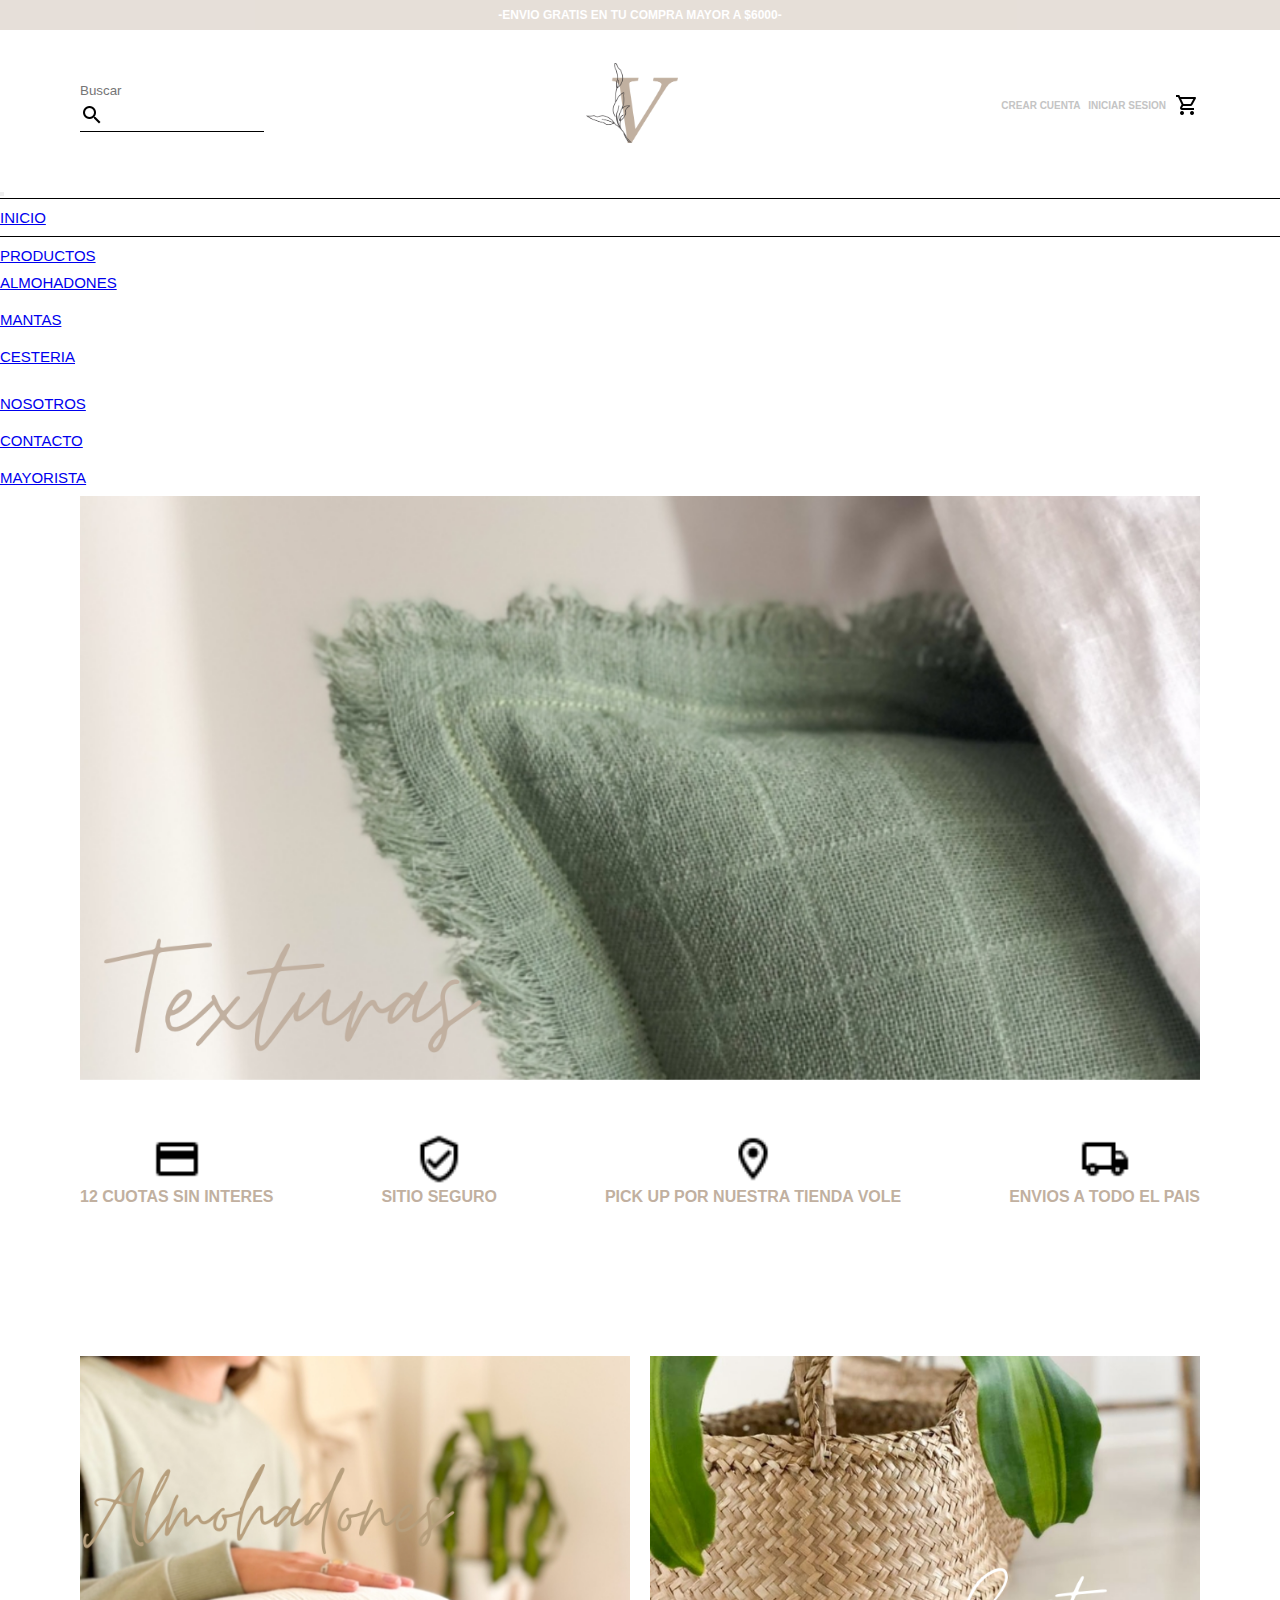
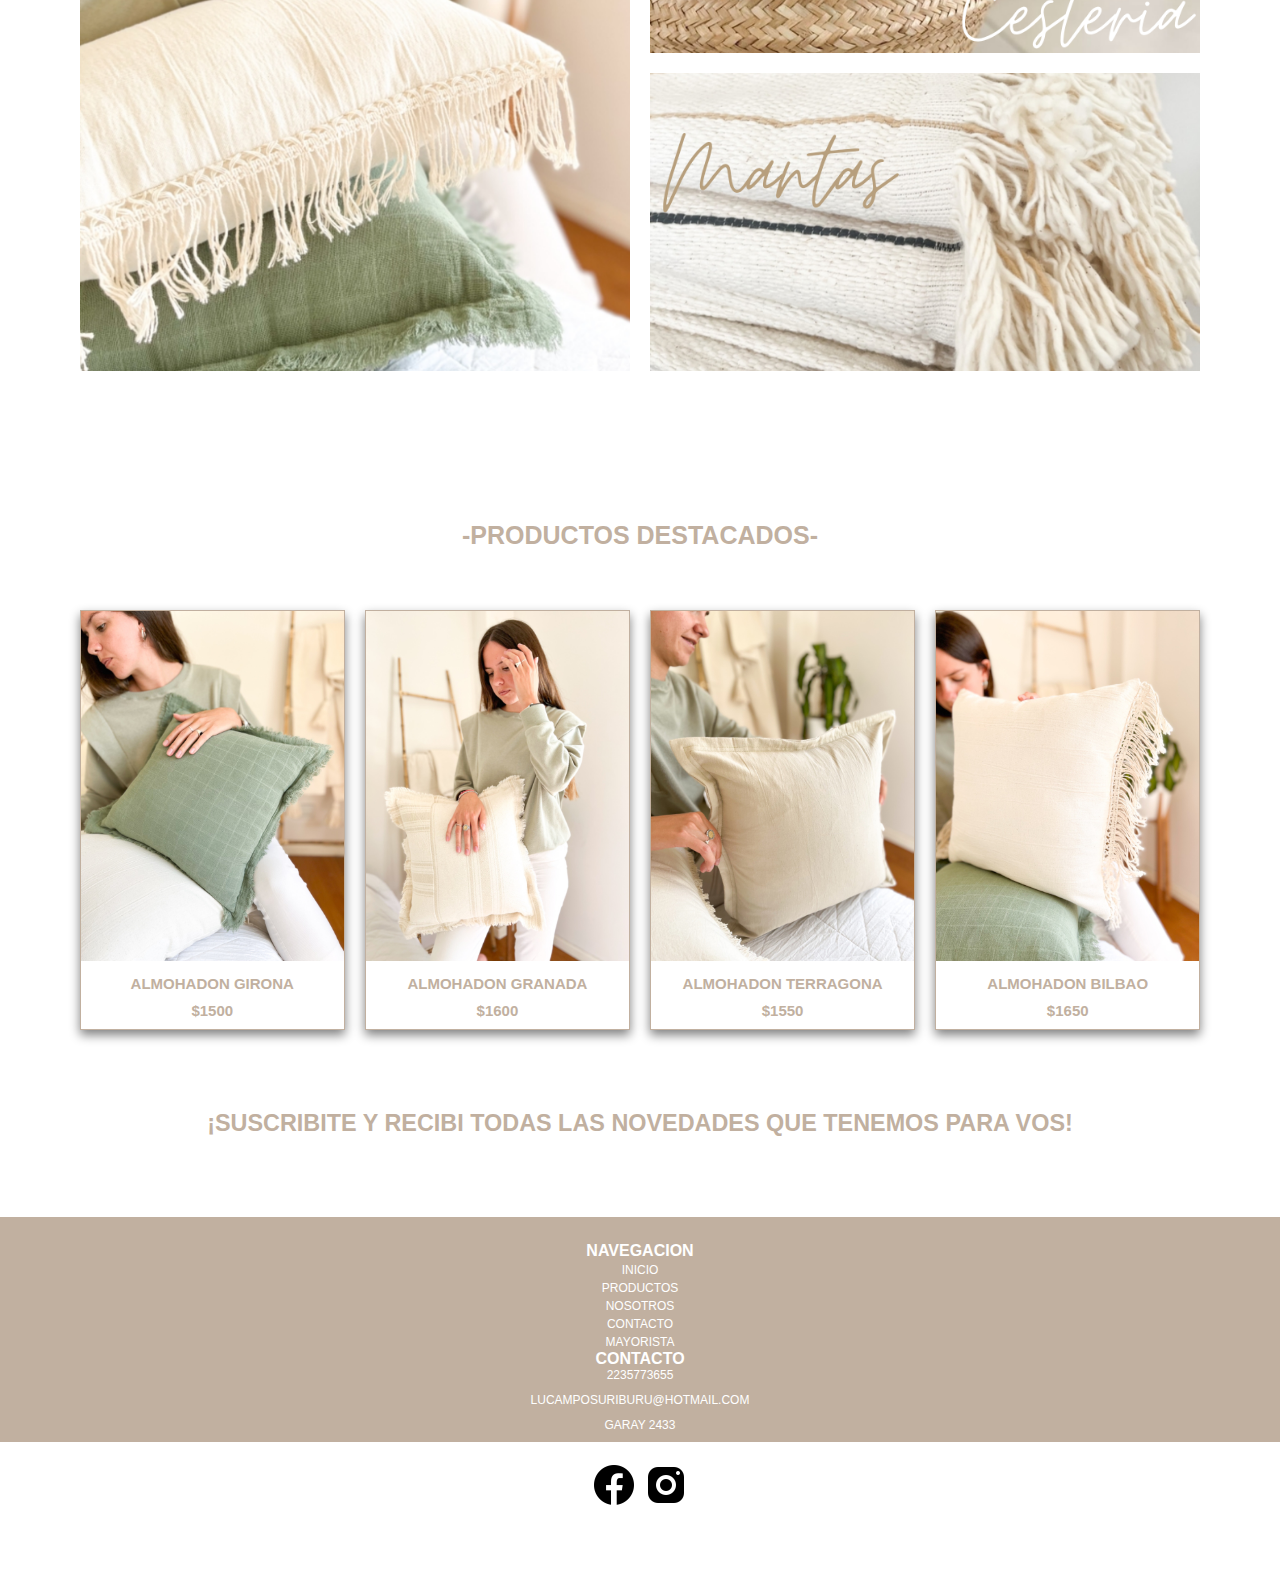
<file: index.html>
<!DOCTYPE html>
<html lang="en">
<head>
    <meta charset="UTF-8">
    <meta http-equiv="X-UA-Compatible" content="IE=edge">
    <meta name="viewport" content="width=device-width, initial-scale=1.0">
    <!--link bootstrap-->
    <link href="https://cdn.jsdelivr.net/npm/bootstrap@5.1.3/dist/css/bootstrap.min.css" rel="stylesheet" integrity="sha384-1BmE4kWBq78iYhFldvKuhfTAU6auU8tT94WrHftjDbrCEXSU1oBoqyl2QvZ6jIW3" crossorigin="anonymous">
    <link rel="stylesheet" href="css/main.css">
    <link rel="preconnect" href="https://fonts.googleapis.com">
    <link rel="preconnect" href="https://fonts.gstatic.com" crossorigin>
    
     
    <link rel="stylesheet" href="https://fonts.googleapis.com/icon?family=Material+Icons">
    <title>Home</title>
</head>

<body>
    <!--inicio encabezado-->
    <header>
        <h1> -Envio gratis en tu compra mayor a $6000- </h1>

        <div class="encabezadoLogo">
            <form class="inputBuscar" action="">
                <input type="text" name="buscar" placeholder="Buscar">
                <img src="img/lupa.png" alt="Lupa">    
            </form>

            <div>
                <img class="imgLogo" src="img/logo.png" alt="logo vole home">
                <a href="index.html"></a>
            </div>

            <div class="sesion">
                <h2 class="crearCuenta">crear cuenta</h2>
                <h2 class="sesionVole">iniciar sesion </h2>
                <img src="img/carrito.png" alt="carrito de compras">
            </div>
        </div>
    </header>

    <!--menu bootstrap-->
    <nav class="navbar navbar-expand-md navbar-light ">
        <div class="container-fluid d-flex justify-content-center menuNav">
            <button class="navbar-toggler" type="button" data-bs-toggle="collapse" data-bs-target="#navbarSupportedContent" aria-controls="navbarSupportedContent" aria-expanded="false" aria-label="Toggle navigation">
                <span class="navbar-toggler-icon"></span>
            </button>
            <ul class="navbar-nav col-4">
                <li class="nav-item navIndex">
                    <a class="nav-link active" aria-current="page" href="index.html">Inicio</a>
                </li>
                <li class="nav-item dropdown">
                    <a class="nav-link dropdown-toggle" href="pages/productos.html" id="navbarDropdown" role="button" data-bs-toggle="dropdown" aria-expanded="false">Productos
                    </a>
                    <ul class="dropdown-menu" aria-labelledby="navbarDropdown">
                        <li><a class="dropdown-item" href="pages/productos.html">Almohadones</a></li>
                        <li><a class="dropdown-item" href="#">Mantas</a></li>
                        <li><a class="dropdown-item" href="#">Cesteria</a></li> 
                    </ul>
                </li>  
                <li class="nav-item">
                    <a class="nav-link"  href="../pages/nosotros.html">Nosotros</a>
                </li>
                <li class="nav-item">
                    <a class="nav-link" href="../pages/contacto.html">Contacto</a>
                </li>
                  
                <li class="nav-item">
                    <a class="nav-link" href="../pages/mayorista.html">Mayorista</a>
                </li>
            </ul>   
        </div>
    </nav>
    
    
<!--fin de encabezado-->

<!--inicio informacion-->
    <main>
        <img class="imgPortada" src="img/foto portada.png" alt="portada">
        
        <div class="beneVole">
            <div class="doceCuotas">
                <img src="img/tarjeta.png" alt="medios de pago">
                <h3>12 cuotas sin interes</h3>
            </div>
            <div class="pagSegura">
                <img src="img/pagSegura.png" alt="seguridad">
                <h3>sitio seguro</h3>
            </div>    
            <div class="pickUp">
                <img src="img/pickup.png" alt="punto de retiro">
                <h3>pick up por nuestra tienda Vole</h3>   
            </div>
            <div class="envioCamion">
                <img src="img/camion.png" alt="envios">
                <h3>envios a todo el pais</h3>
            </div>
        </div>
    </main>
<!--fin de informacion-->
<!--inicio section-->
    <section>
        <div class="seccionesProd">
            <img class="almohadones" src="img/Almohadones (1).png" alt="almohadones">
            <img class="cestos" src="img/cestos.png" alt="cestos">
            <img class="mantas" src="img/manta.png" alt="mantas">
        </div>

        <div class="destacadoVole">
            <h3>-productos destacados-</h3>
            <div class="prodDestacado">
                <div class="almohadonGirona">
                      <img src="img/prod destadado1.jpeg" alt="almohadon Girona">
                      <h2>almohadon Girona</h2>
                      <h2>$1500</h2>
                </div>
                <div class="almohadonGranada">
                    <img src="img/prod destacado2.jpeg" alt="almohadon Granada">
                    <h2>almohadon Granada</h2>
                    <h2>$1600</h2>
                </div>
                <div class="almohadonTerragona">
                    <img src="img/prod destacado3.jpeg" alt="almohadon Terragona">
                    <h2>almohadon terragona</h2>
                    <h2>$1550</h2>
                </div>
                <div class="almohadonBilbao">
                    <img src="img/prod destacado4.jpeg" alt="almohadon Bilbao">
                    <h2>almohadon Bilbao</h2>
                    <h2>$1650</h2>
                </div>
            </div>
        </div>
    </section>

    <div class="mensajeFin">
        <h3>¡SUSCRIBITE Y RECIBI TODAS LAS NOVEDADES QUE TENEMOS PARA VOS!</h3>
    </div>
<!--fin de section-->
<!--inicio pie de pagina-->
    <footer class="container-fluid footerVole">
        <div class="row">
            <div class="col-4 navFooter ">
                <h2>navegacion</h2>
                <ul>
                    <li>
                        <a href="index.html">inicio</a>  
                    </li>
                    <li>
                        <a href="pages/productos.html">productos</a>
                    </li>
                    <li>
                        <a href="pages/nosotros.html">nosotros</a> 
                    </li>
                    <li>
                        <a href="pages/contacto.html">contacto</a>  
                    </li>
                    <li>
                        <a href="pages/mayorista.html">mayorista</a> 
                    </li>
                </ul>
            </div>

            <div class="col-4 navContac">
                <h2>contacto</h2>
                <ul>
                    <li>2235773655</li>
                    <li>lucamposuriburu@hotmail.com</li>
                    <li>garay 2433</li>
                </ul>
            </div>
            <div class="col-4 navRedes">
                <h2>redes sociales</h2>
                <div>
                    <img class="faceBook" src="img/facebook.png" alt="facebook">
                    <img class="instaGram" src="img/instagram.png" alt="instagram">
                </div>
                <div>
                    <h3>news letter</h3>
                    <a href="../pages/contacto.html">registrate y recibi novedades! </a>
                </div>
            </div>
        </div>  
    </footer> 
<!--link js-->
<script src="https://cdn.jsdelivr.net/npm/bootstrap@5.1.3/dist/js/bootstrap.bundle.min.js" integrity="sha384-ka7Sk0Gln4gmtz2MlQnikT1wXgYsOg+OMhuP+IlRH9sENBO0LRn5q+8nbTov4+1p" crossorigin="anonymous"></script>
</body>
</html>
</file>
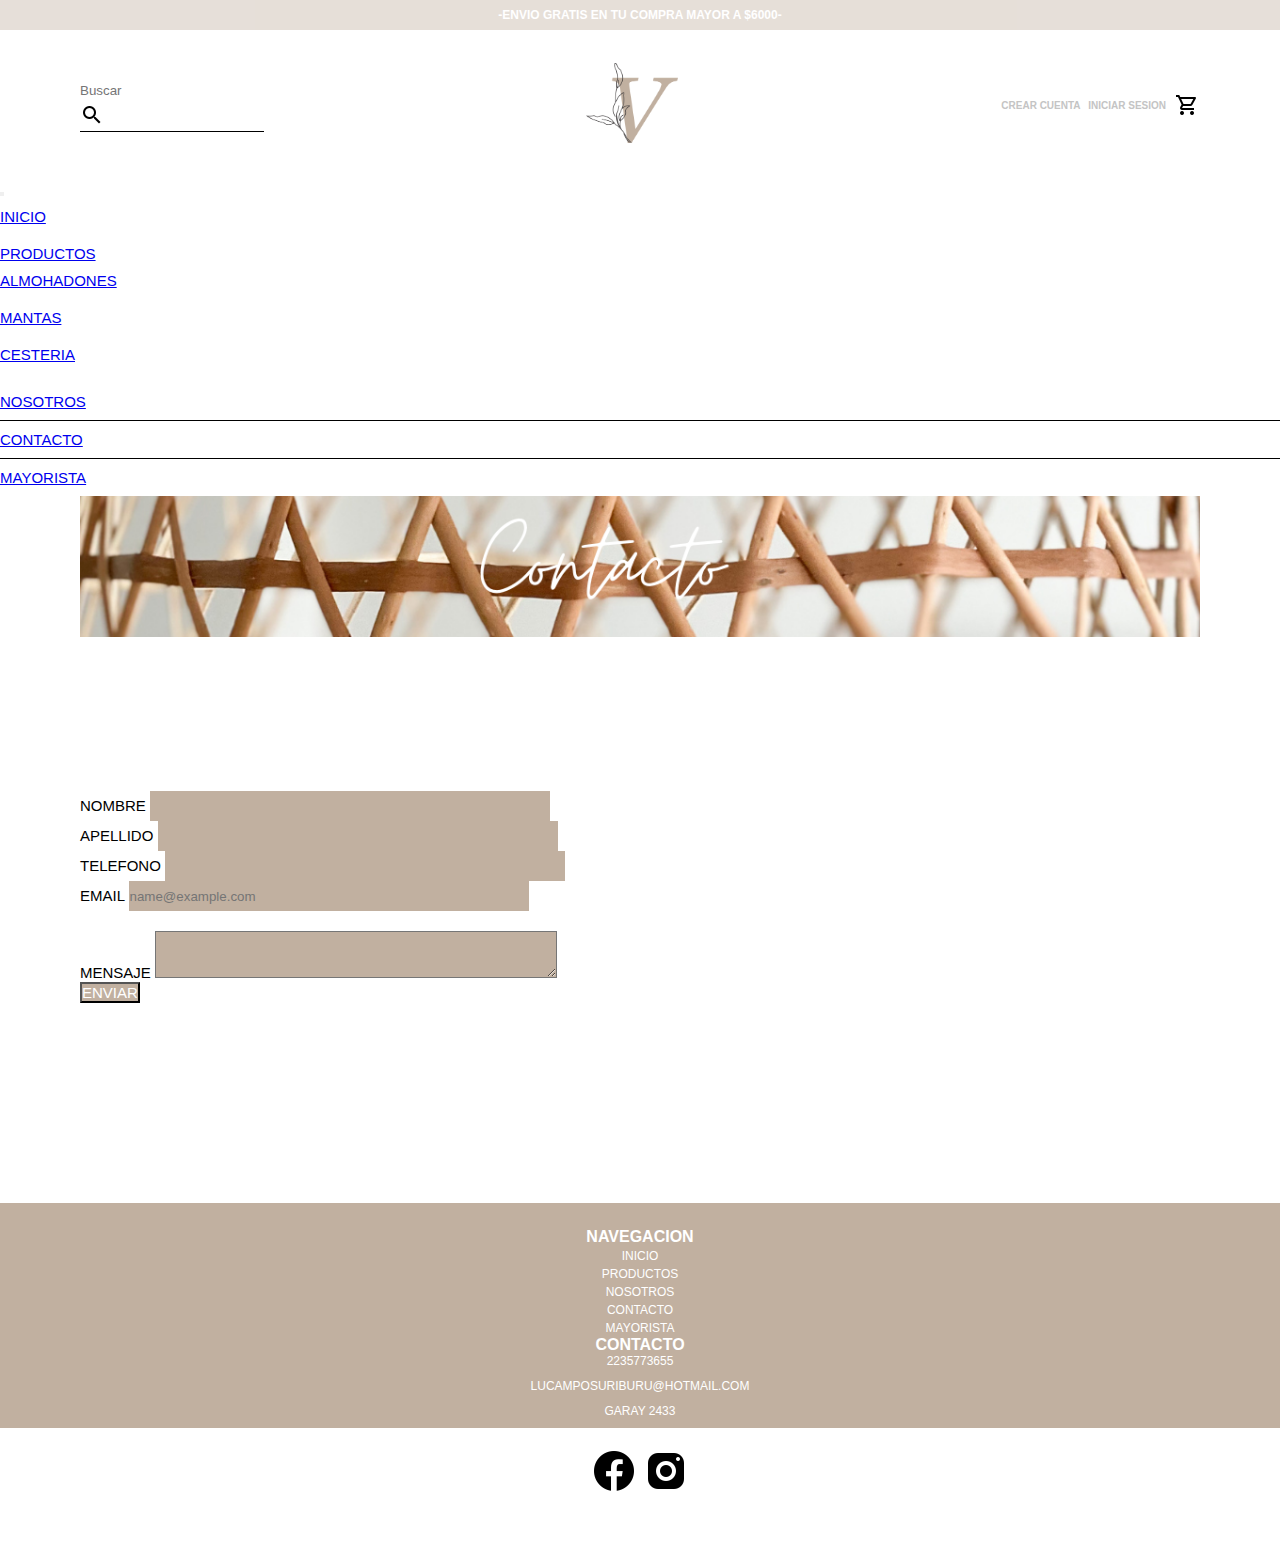
<file: pages/contacto.html>
<!DOCTYPE html>
<html lang="en">
<head>
    <meta charset="UTF-8">
    <meta http-equiv="X-UA-Compatible" content="IE=edge">
    <meta name="viewport" content="width=device-width, initial-scale=1.0">
    <!--link bootstrap-->
    <link href="https://cdn.jsdelivr.net/npm/bootstrap@5.1.3/dist/css/bootstrap.min.css" rel="stylesheet" integrity="sha384-1BmE4kWBq78iYhFldvKuhfTAU6auU8tT94WrHftjDbrCEXSU1oBoqyl2QvZ6jIW3" crossorigin="anonymous">
    <link rel="stylesheet" href="../css/main.css">
    <title>Contacto</title>
</head>

<body>
<!--inicio encabezado. menu navegacion-->
    <header>
        <h1> -Envio gratis en tu compra mayor a $6000- </h1>

        <div class="encabezadoLogo">
            <form action="">
                <div class="inputBuscar">
                    <input type="text" name="buscar" placeholder="Buscar">
                    <img src="../img/lupa.png" alt="img lupa">
                </div>
            </form>

            <div>
                <a href="../index.html">
                    <img class="imgLogo" src="../img/logo.png" alt="logo vole home">
                </a>
            </div>

            <div class="sesion">
                <h2 class="crearCuenta">crear cuenta</h2>
                <h2 class="sesionVole">iniciar sesion </h2>
                <img src="../img/carrito.png" alt="img carrito compras">
            </div>
        </div>
    </header>

<!--menu bootstrap-->
    <nav class="navbar navbar-expand-md navbar-light ">
        <div class="container-fluid d-flex justify-content-center menuNav">
            <button class="navbar-toggler" type="button" data-bs-toggle="collapse" data-bs-target="#navbarSupportedContent" aria-controls="navbarSupportedContent" aria-expanded="false" aria-label="Toggle navigation">
                <span class="navbar-toggler-icon"></span>
            </button>
            <ul class="navbar-nav col-4">
                <li class="nav-item">
                    <a class="nav-link active" aria-current="page" href="../index.html">Inicio</a>
                </li>
                <li class="nav-item dropdown">
                    <a class="nav-link dropdown-toggle" href="/pages/productos.html" id="navbarDropdown" role="button" data-bs-toggle="dropdown" aria-expanded="false">Productos
                    </a>
                    <ul class="dropdown-menu" aria-labelledby="navbarDropdown">
                        <li><a class="dropdown-item" href="../pages/productos.html">Almohadones</a></li>
                        <li><a class="dropdown-item" href="#">Mantas</a></li>
                        <li><a class="dropdown-item" href="#">Cesteria</a></li> 
                    </ul>
                </li>  
                <li class="nav-item">
                    <a class="nav-link"  href="../pages/nosotros.html">Nosotros</a>
                </li>
                <li class="nav-item navContacto">
                    <a class="nav-link" href="../pages/contacto.html">Contacto</a>
                </li>
              
                <li class="nav-item">
                    <a class="nav-link" href="../pages/mayorista.html">Mayorista</a>
                </li>
            </ul>    
        </div>
    </nav>
    
<!--fin de encabezado-->
<!--inicio informacion principal de la pagina-->
    <main class="mainContacto">
        <img src="../img/productoContac.png" alt="portada contacto">

        <div class="contactoForm">
            <div class="mb-3 nombreContact">
                <label for="exampleFormControlNombre1" class="form-label">nombre</label>
                <input type="text" class="form-control" id="exampleFormControlNombre1" >
            </div>
            <div class="mb-3 apellidoContact">
                <label for="exampleFormControlapellido1" class="form-label">Apellido</label>
                <input type="text" class="form-control" id="exampleFormControlApellido1" >
            </div>
            <div class="mb-3 telefonoContact">
                <label for="exampleFormControlTelefono1" class="form-label">Telefono</label>
                <input type="text" class="form-control" id="exampleFormControlTelefono1" >
            </div>
            <div class="mb-3c emailContact">
                <label for="exampleFormControlInput1" class="form-label">Email</label>
                <input type="email" class="form-control" id="exampleFormControlInput1" placeholder="name@example.com">
                </div>
            <div class="mb-3 mensajeContact">
                <label for="exampleFormControlTextarea1" class="form-label">Mensaje</label>
                <textarea class="form-control" id="exampleFormControlTextarea1" rows="3"></textarea>
            </div>
            <button type="submit" class="btn btn- enviarContact">enviar</button>
        </div>
    </main>
<!--fin de informacion importante-->
<!--inicio pie de pagina-->
    <footer class="container-fluid footerVole">
        <div class="row">
            <div class="col-4 navFooter ">
                <h2>navegacion</h2>
                <ul>
                    <li>
                        <a href="../index.html">inicio</a>  
                    </li>
                    <li>
                        <a href="../pages/productos.html">productos</a>
                    </li>
                    <li>
                        <a href="../pages/nosotros.html">nosotros</a> 
                    </li>
                    <li>
                        <a href="../pages/contacto.html">contacto</a>  
                    </li>
                    <li>
                        <a href="../pages/mayorista.html">mayorista</a> 
                    </li>
                </ul>
            </div>
    
            <div class="col-4 navContac">
                <h2>contacto</h2>
                <ul>
                    <li>2235773655</li>
                    <li>lucamposuriburu@hotmail.com</li>
                    <li>garay 2433</li>
                </ul>
            </div>
            <div class="col-4 navRedes">
                <h2>redes sociales</h2>
                <div>
                    <img class="faceBook" src="../img/facebook.png" alt="facebook">
                    <img class="instaGram" src="../img/instagram.png" alt="instagram">
                </div>
                <div>
                    <h3>news letter</h3>
                    <a href="../pages/contacto.html">registrate y recibi novedades! </a>
                </div>
            </div>
        
        </div>  
    </footer>
<!--fin pie de pagina-->
<!--link js-->
<script src="https://cdn.jsdelivr.net/npm/bootstrap@5.1.3/dist/js/bootstrap.bundle.min.js" integrity="sha384-ka7Sk0Gln4gmtz2MlQnikT1wXgYsOg+OMhuP+IlRH9sENBO0LRn5q+8nbTov4+1p" crossorigin="anonymous"></script>
</body>
</html>
</file>
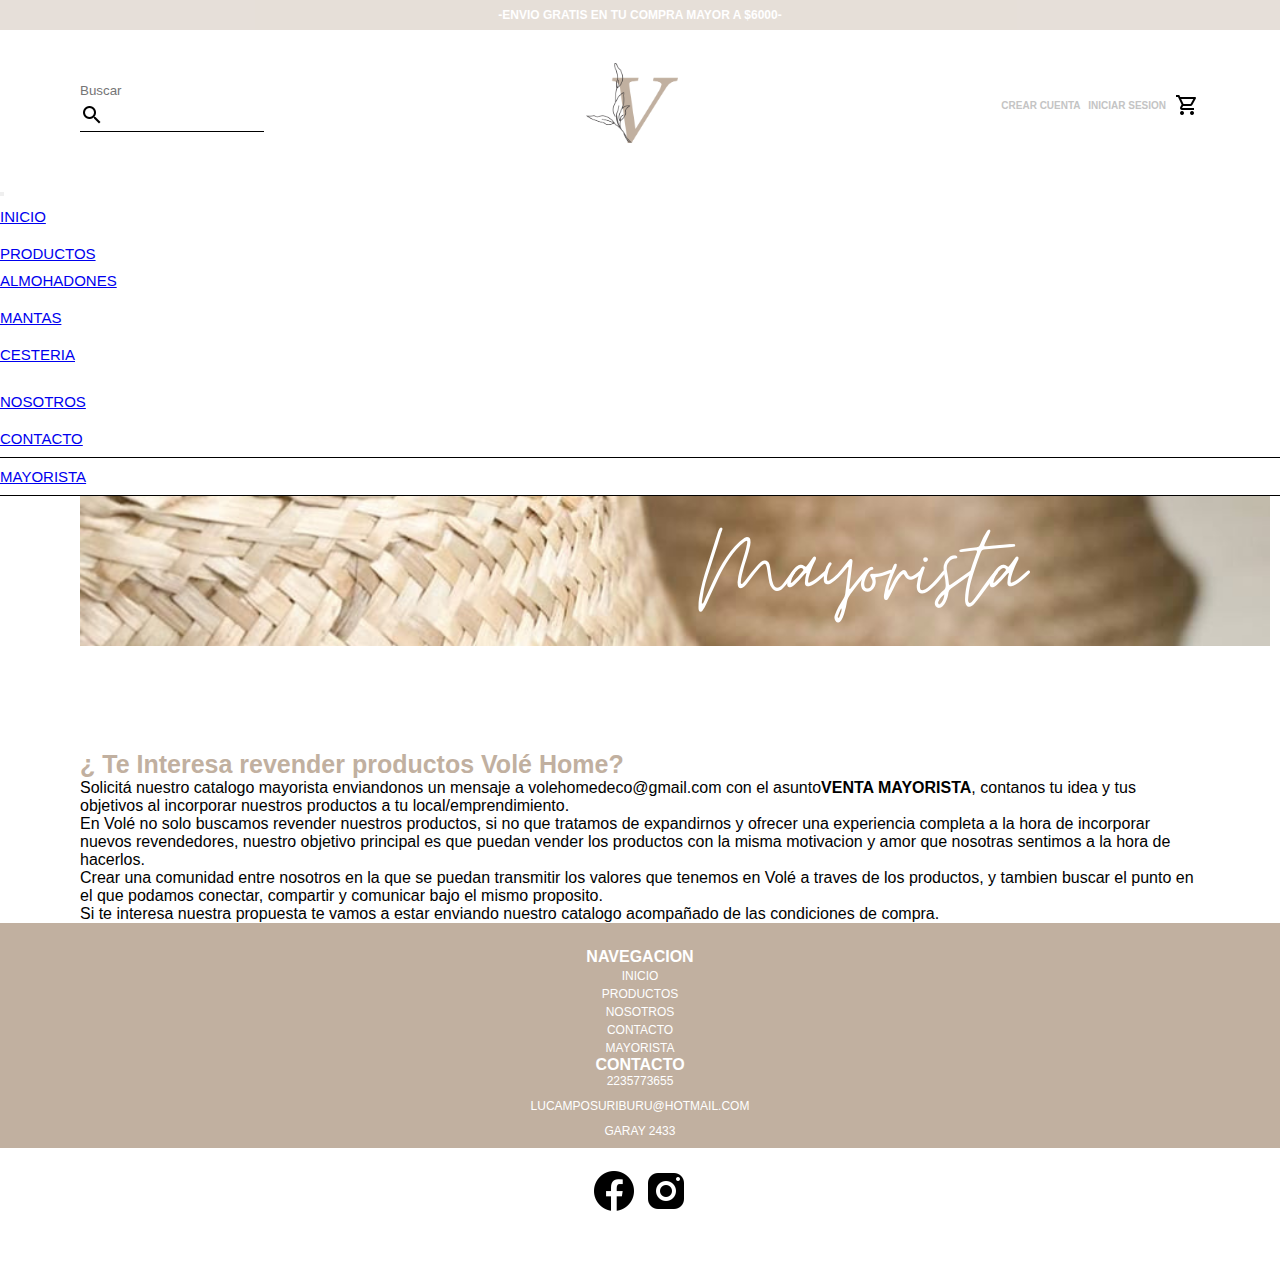
<file: pages/mayorista.html>
<!DOCTYPE html>
<html lang="en">
<head>
    <meta charset="UTF-8">
    <meta http-equiv="X-UA-Compatible" content="IE=edge">
    <meta name="viewport" content="width=device-width, initial-scale=1.0">

    <!--link bootstrap-->
    <link href="https://cdn.jsdelivr.net/npm/bootstrap@5.1.3/dist/css/bootstrap.min.css" rel="stylesheet" integrity="sha384-1BmE4kWBq78iYhFldvKuhfTAU6auU8tT94WrHftjDbrCEXSU1oBoqyl2QvZ6jIW3" crossorigin="anonymous">

    <link rel="stylesheet" href="../css/main.css">
    <title>Mayorista</title>
</head>

<body>
<!--inicio encabezado. menu navegacion-->
    <header class="headerVole">
        <h1> -Envio gratis en tu compra mayor a $6000- </h1>

        <div class="encabezadoLogo">
         <form action="">
              <div class="inputBuscar">
                    <input type="text" name="buscar" placeholder="Buscar">
                    <img src="../img/lupa.png" alt="img lupa">
                </div>
            </form>

         <div>
              <a href="../index.html">
                 <img class="imgLogo" src="../img/logo.png" alt="logo vole home">
             </a>
            </div>

        <div class="sesion">
             <h2 class="crearCuenta">crear cuenta</h2>
             <h2 class="sesionVole">iniciar sesion </h2>
             <img src="../img/carrito.png" alt="img carrito compras">
            </div>
        </div>
    </header>

    <!--menu bootstrap-->
    <nav class="navbar navbar-expand-md navbar-light ">
        <div class="container-fluid d-flex justify-content-center menuNav">
            <button class="navbar-toggler" type="button" data-bs-toggle="collapse" data-bs-target="#navbarSupportedContent" aria-controls="navbarSupportedContent" aria-expanded="false" aria-label="Toggle navigation">
                <span class="navbar-toggler-icon"></span>
            </button>
            <ul class="navbar-nav col-4">
                <li class="nav-item">
                    <a class="nav-link" aria-current="page" href="../index.html">Inicio</a>
                </li>
                <li class="nav-item dropdown">
                    <a class="nav-link dropdown-toggle" href="/pages/productos.html" id="navbarDropdown" role="button" data-bs-toggle="dropdown" aria-expanded="false">
                        Productos
                    </a>
                    <ul class="dropdown-menu" aria-labelledby="navbarDropdown">
                        <li><a class="dropdown-item" href="../pages/productos.html">Almohadones</a></li>
                        <li><a class="dropdown-item" href="#">Mantas</a></li>
                        <li><a class="dropdown-item" href="#">Cesteria</a></li> 
                    </ul>
                </li>  
                <li class="nav-item">
                    <a class="nav-link"  href="../pages/nosotros.html">Nosotros</a>
                </li>
                <li class="nav-item">
                    <a class="nav-link" href="../pages/contacto.html">Contacto</a>
                </li>
                  
                <li class="nav-item nav-mayorista">
                    <a class="nav-link active" href="../pages/mayorista.html">Mayorista</a>
                </li>
            </ul>    
        </div>
    </nav>
        
    
<!--fin de encabezado-->
<!--inicio informacion principal de la pagina-->
    <main class="conteiner ">
        <div class="row">
             <img class="col-12" src="../img/producto4.png" alt="portada mayorista">
        </div>
        <div class="conteiner mainMayorista">
            <div class="row mainMayo">
                <h2 class="col-12 "> ¿ Te Interesa revender productos Volé Home? </h2>
            </div>
        </div>
        <div class="conteiner mainMayo">
            <div class="row mainMayo"></div>
                <p class="col-11">
                Solicitá nuestro catalogo mayorista enviandonos un mensaje a volehomedeco@gmail.com con el asunto<b>VENTA MAYORISTA</b>, contanos tu idea y tus objetivos al incorporar nuestros productos a tu local/emprendimiento.<br> En Volé no solo buscamos revender nuestros productos, si no que tratamos de expandirnos y ofrecer una experiencia completa a la hora de incorporar nuevos revendedores, nuestro objetivo principal es que puedan vender los productos con la misma motivacion y amor que nosotras sentimos a la hora de hacerlos.<br>
                Crear una comunidad entre  nosotros en la que se puedan transmitir los valores que tenemos en Volé a traves de los productos, y tambien buscar el punto en el que podamos conectar, compartir y comunicar bajo el mismo proposito. <br>
                Si te interesa nuestra propuesta te vamos a estar enviando nuestro catalogo acompañado de las condiciones de compra. 
                </p>
            </div>
        </div>
    </main>
<!--fin de informacion importante-->
<!--inicio pie de pagina-->
    <footer class="container-fluid footerVole">
        <div class="row">
            <div class="col-4 navFooter ">
                <h2>navegacion</h2>
                <ul>
                    <li>
                        <a href="../index.html">inicio</a>  
                    </li>
                    <li>
                        <a href="../pages/productos.html">productos</a>
                    </li>
                    <li>
                        <a href="../pages/nosotros.html">nosotros</a> 
                    </li>
                    <li>
                        <a href="../pages/contacto.html">contacto</a>  
                    </li>
                    <li>
                        <a href="../pages/mayorista.html">mayorista</a> 
                    </li>
                </ul>
            </div>
        
            <div class="col-4 navContac">
                <h2>contacto</h2>
                <ul>
                    <li>2235773655</li>
                    <li>lucamposuriburu@hotmail.com</li>
                    <li>garay 2433</li>
                </ul>
            </div>
            <div class="col-4 navRedes">
                <h2>redes sociales</h2>
                <div>
                    <img class="faceBook" src="../img/facebook.png" alt="facebook">
                    <img class="instaGram" src="../img/instagram.png" alt="instagram">
                </div>
                <div>
                    <h3>news letter</h3>
                    <a href="../pages/contacto.html">registrate y recibi novedades! </a>
                </div>
            </div>
            
        </div>  
    </footer>
<!--fin pie de pagina-->

<!--link js-->
<script src="https://cdn.jsdelivr.net/npm/bootstrap@5.1.3/dist/js/bootstrap.bundle.min.js" integrity="sha384-ka7Sk0Gln4gmtz2MlQnikT1wXgYsOg+OMhuP+IlRH9sENBO0LRn5q+8nbTov4+1p" crossorigin="anonymous"></script>
</body>
</html>
</file>
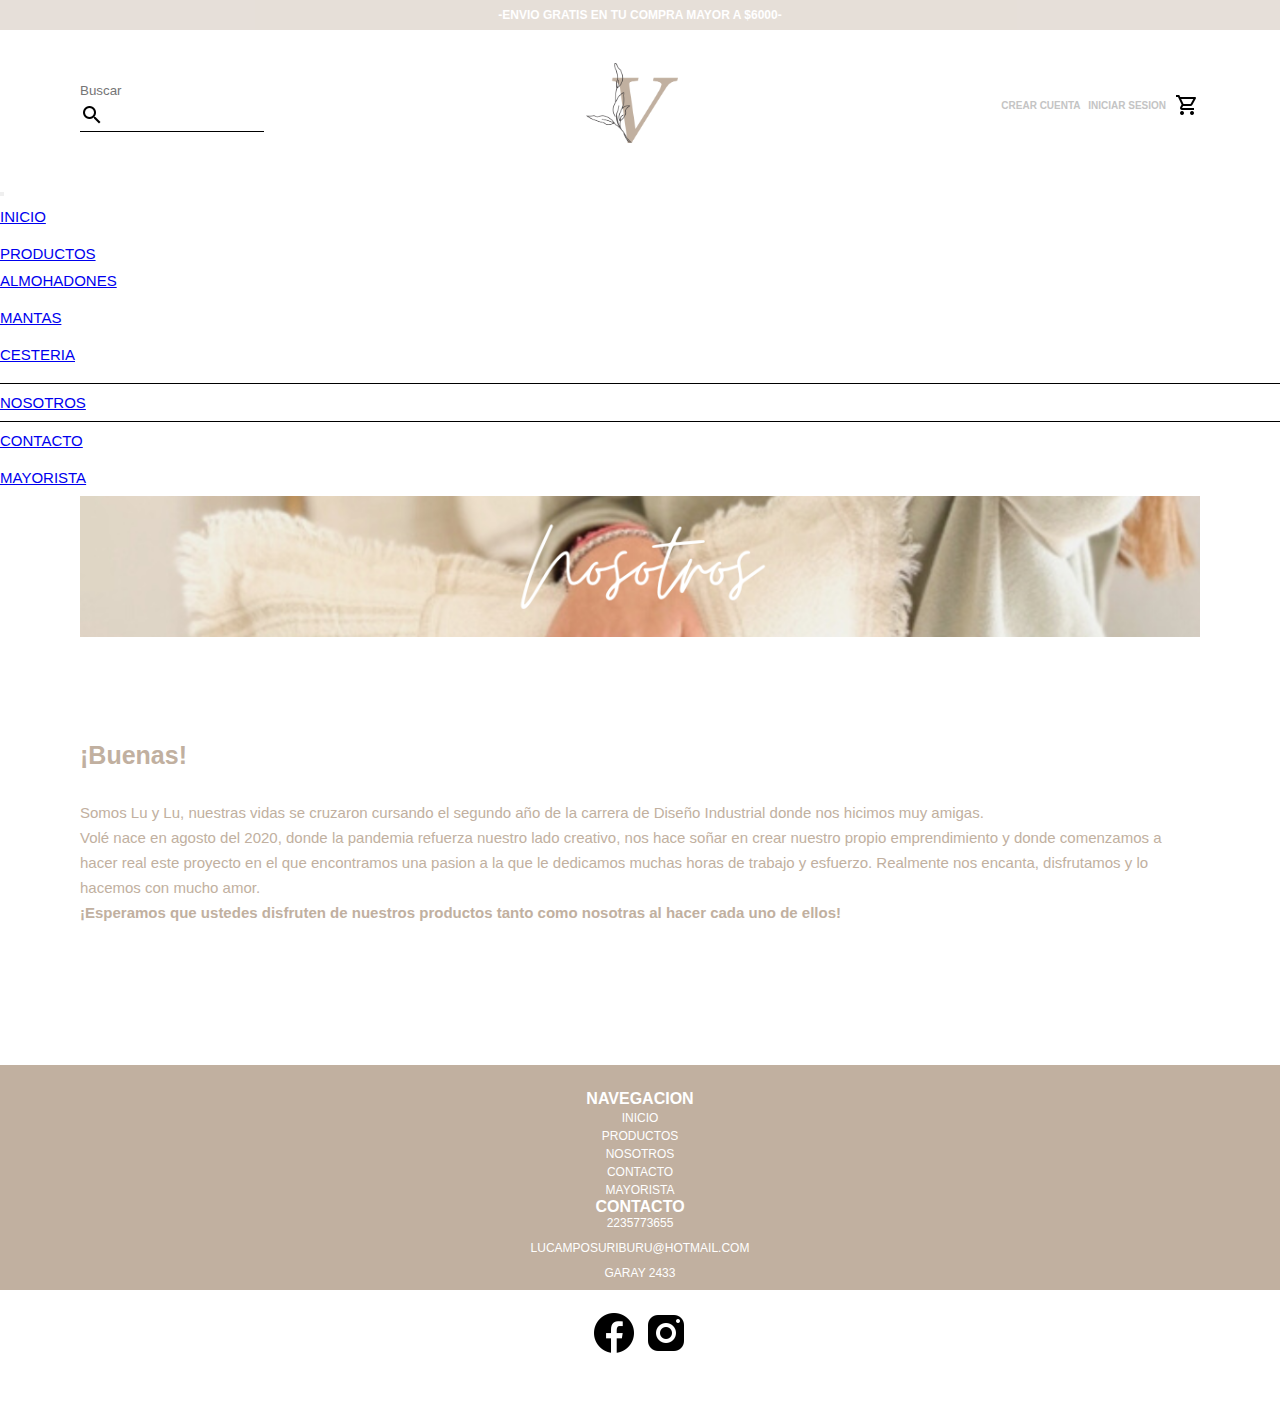
<file: pages/nosotros.html>
<!DOCTYPE html>
<html lang="en">
<head>
    <meta charset="UTF-8">
    <meta http-equiv="X-UA-Compatible" content="IE=edge">
    <meta name="viewport" content="width=device-width, initial-scale=1.0">
    <!--link bootstrap-->
    <link href="https://cdn.jsdelivr.net/npm/bootstrap@5.1.3/dist/css/bootstrap.min.css" rel="stylesheet" integrity="sha384-1BmE4kWBq78iYhFldvKuhfTAU6auU8tT94WrHftjDbrCEXSU1oBoqyl2QvZ6jIW3" crossorigin="anonymous">

    <link rel="stylesheet" href="../css/main.css">
    <title>nosotros</title>
</head>
<body>
<!--inicio encabezado. menu navegacion-->
    <header>
        <h1> -Envio gratis en tu compra mayor a $6000- </h1>

        <div class="encabezadoLogo">
            <form action="">
                <div class="inputBuscar">
                    <input type="text" name="buscar" placeholder="Buscar">
                    <img src="../img/lupa.png" alt="img lupa">
                </div>
            </form>
    
            <div>
                <a href="../index.html">
                    <img class="imgLogo" src="../img/logo.png" alt="logo vole home">
                </a>
            </div>

            <div class="sesion">
                <h2 class="crearCuenta">crear cuenta</h2>
                <h2 class="sesionVole">iniciar sesion </h2>
                <img src="../img/carrito.png" alt="img carrito compras">
            </div>
        </div>
    </header>

    <!--menu bootstrap-->
    <nav class="navbar navbar-expand-md navbar-light ">
        <div class="container-fluid d-flex justify-content-center menuNav">
            <button class="navbar-toggler" type="button" data-bs-toggle="collapse" data-bs-target="#navbarSupportedContent" aria-controls="navbarSupportedContent" aria-expanded="false" aria-label="Toggle navigation">
                <span class="navbar-toggler-icon"></span>
            </button>
            <ul class="navbar-nav col-4">
                <li class="nav-item">
                     <a class="nav-link" aria-current="page" href="../index.html">Inicio</a>
                </li>
                <li class="nav-item dropdown">
                     <a class="nav-link dropdown-toggle" href="/pages/productos.html" id="navbarDropdown" role="button" data-bs-toggle="dropdown" aria-expanded="false">Productos
                    </a>
                    <ul class="dropdown-menu" aria-labelledby="navbarDropdown">
                        <li><a class="dropdown-item" href="../pages/productos.html">Almohadones</a></li>
                        <li><a class="dropdown-item" href="#">Mantas</a></li>
                        <li><a class="dropdown-item" href="#">Cesteria</a></li> 
                    </ul>
                </li>  
                <li class="nav-item active navNosotros">
                    <a class="nav-link"  href="../pages/nosotros.html">Nosotros</a>
                </li>
                <li class="nav-item ">
                    <a class="nav-link" href="../pages/contacto.html">Contacto</a>
                </li>
              
                <li class="nav-item">
                    <a class="nav-link" href="../pages/mayorista.html">Mayorista</a>
                </li>
            </ul>    
        </div>
    </nav>
        
        
<!--fin de encabezado-->
<!--inicio informacion principal de la pagina-->
    
    <main class="mainNosotros">
        <img src="../img/productoNoso.png" alt="portada nosotros">
        <h2>¡Buenas!</h2>
        <p>
            Somos Lu y Lu, nuestras vidas se cruzaron cursando el segundo año de la carrera de Diseño Industrial donde nos hicimos muy amigas.<br>
            Volé nace en agosto del 2020, donde la pandemia refuerza nuestro lado creativo, nos hace soñar en crear nuestro propio emprendimiento y donde comenzamos a hacer real este proyecto en el que encontramos  una pasion a la que le dedicamos muchas horas de trabajo y esfuerzo. Realmente nos encanta, disfrutamos y lo hacemos con mucho amor.<br>
            <b>¡Esperamos que ustedes disfruten de nuestros productos tanto como nosotras al hacer cada uno de ellos!</b>
        </p>
    </main>
<!--fin de informacion importante-->

<!--inicio pie de pagina-->
    <footer class="container-fluid footerVole">
        <div class="row">
            <div class="col-4 navFooter ">
                <h2>navegacion</h2>
                <ul>
                    <li>
                        <a href="../index.html">inicio</a>  
                    </li>
                    <li>
                        <a href="../pages/productos.html">productos</a>
                    </li>
                    <li>
                        <a href="../pages/nosotros.html">nosotros</a> 
                    </li>
                    <li>
                        <a href="../pages/contacto.html">contacto</a>  
                    </li>
                    <li>
                        <a href="../pages/mayorista.html">mayorista</a> 
                    </li>
                </ul>
            </div>
    
            <div class="col-4 navContac">
                <h2>contacto</h2>
                <ul>
                    <li>2235773655</li>
                    <li>lucamposuriburu@hotmail.com</li>
                    <li>garay 2433</li>
                </ul>
            </div>
            <div class="col-4 navRedes">
                <h2>redes sociales</h2>
                <div>
                    <img class="faceBook" src="../img/facebook.png" alt="facebook">
                    <img class="instaGram" src="../img/instagram.png" alt="instagram">
                </div>
                <div>
                    <h3>news letter</h3>
                    <a href="../pages/contacto.html">registrate y recibi novedades! </a>
                </div>
            </div>
        </div>  
    </footer>
<!--fin pie de pagina-->
<!--link js-->
<script src="https://cdn.jsdelivr.net/npm/bootstrap@5.1.3/dist/js/bootstrap.bundle.min.js" integrity="sha384-ka7Sk0Gln4gmtz2MlQnikT1wXgYsOg+OMhuP+IlRH9sENBO0LRn5q+8nbTov4+1p" crossorigin="anonymous"></script>
</body>
</html>
</file>
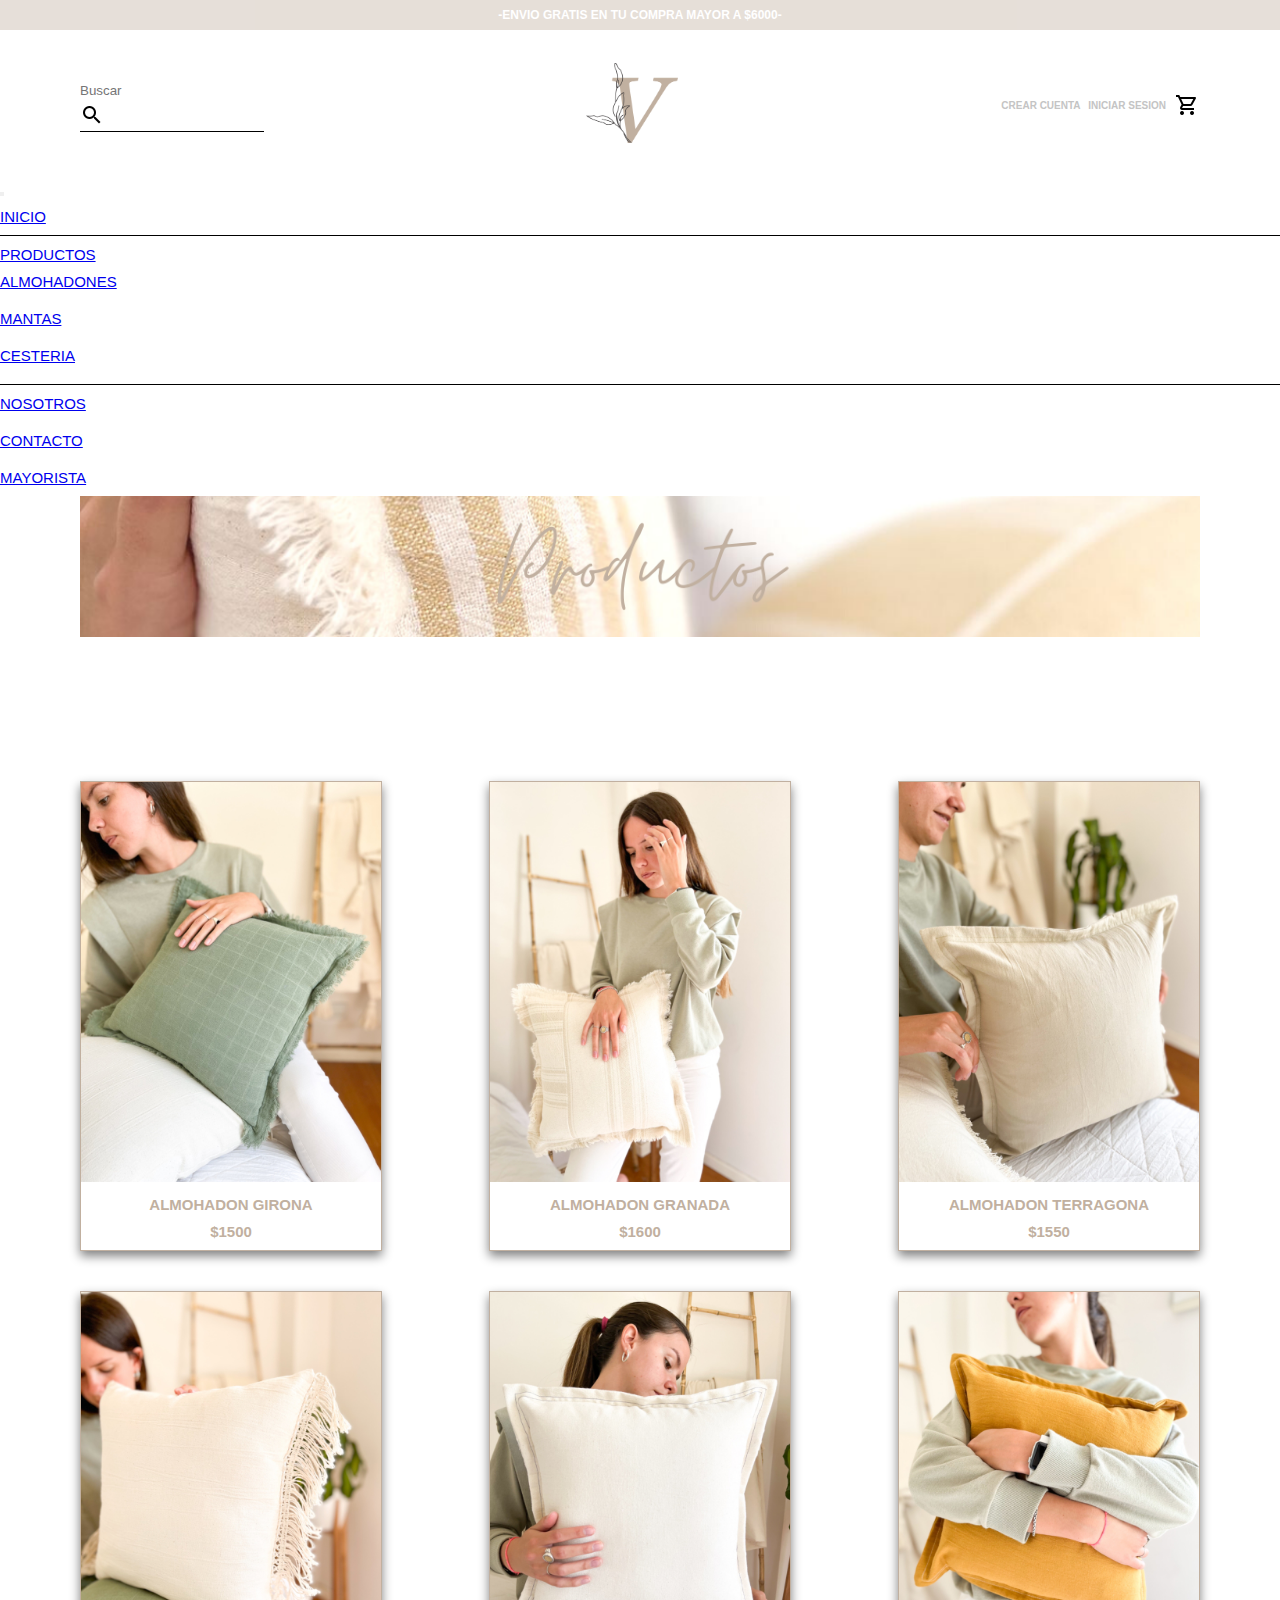
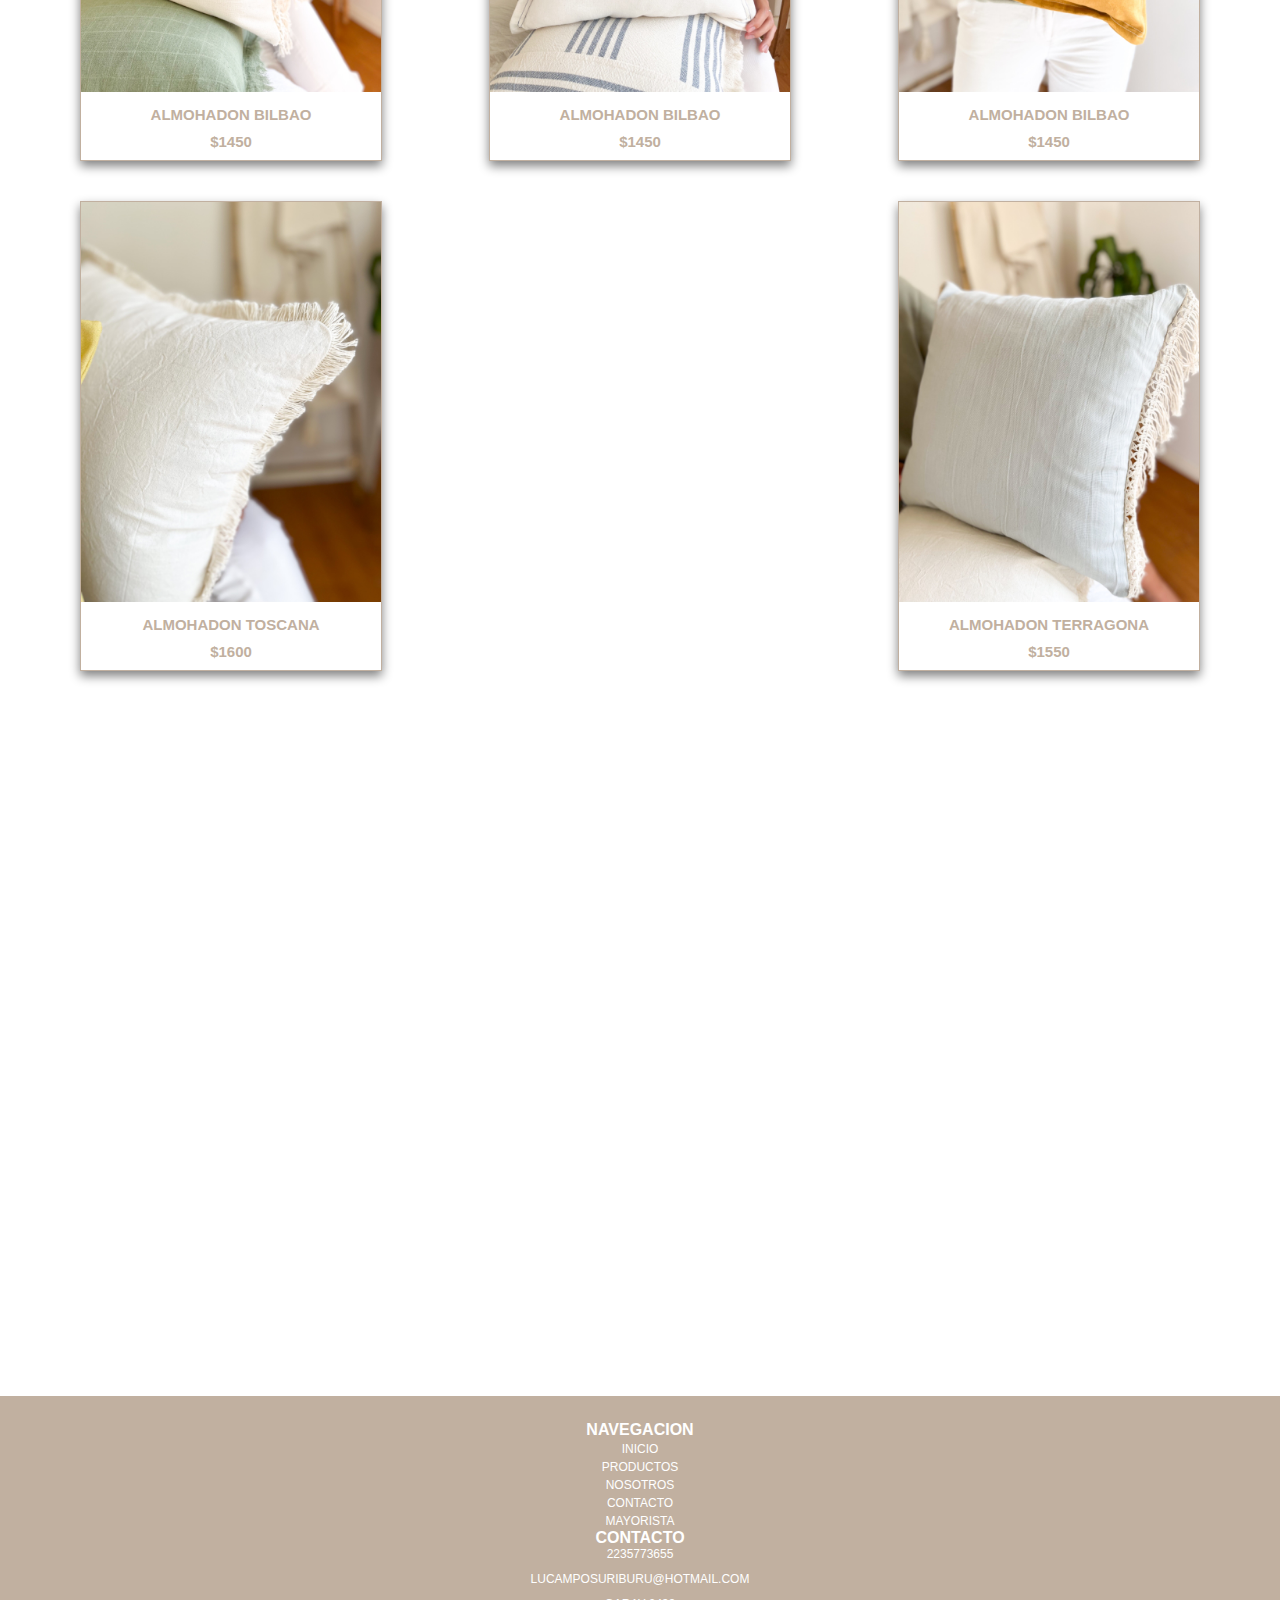
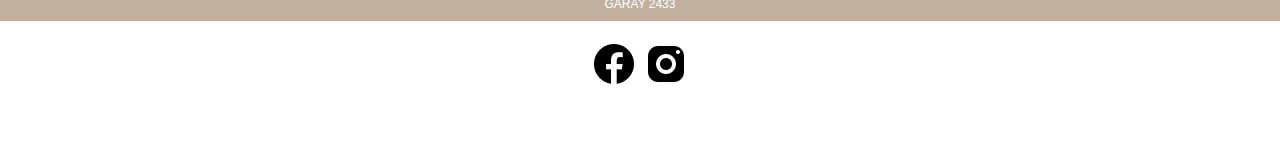
<file: pages/productos.html>
<!DOCTYPE html>
<html lang="en">
<head>
    <meta charset="UTF-8">
    <meta http-equiv="X-UA-Compatible" content="IE=edge">
    <meta name="viewport" content="width=device-width, initial-scale=1.0">

    <!--link bootstrap-->
    <link href="https://cdn.jsdelivr.net/npm/bootstrap@5.1.3/dist/css/bootstrap.min.css" rel="stylesheet" integrity="sha384-1BmE4kWBq78iYhFldvKuhfTAU6auU8tT94WrHftjDbrCEXSU1oBoqyl2QvZ6jIW3" crossorigin="anonymous">

    <link rel="stylesheet" href="../css/main.css">
    <title> Productos </title>
</head>

<body>
    <header class="headerProd">
        <h1> -Envio gratis en tu compra mayor a $6000- </h1>

        <div class="encabezadoLogo">
            <form action="">
                <div class="inputBuscar">
                    <input type="text" name="buscar" placeholder="Buscar">
                    <img src="../img/lupa.png" alt="lupa">
                </div>
            </form>
    
            <div>
                <a href="../index.html">
                    <img class="imgLogo" src="../img/logo.png" alt="logo vole home">
                </a>
            </div>

            <div class="sesion">
                <h2 class="crearCuenta">crear cuenta</h2>
                <h2 class="sesionVole">iniciar sesion </h2>
                <img src="../img/carrito.png" alt="carrito de compras">
            </div>
        </div>
    </header>

    <!--menu bootstrap-->
    <nav class="navbar navbar-expand-md navbar-light ">
        <div class="container-fluid d-flex justify-content-center menuNav">
            <button class="navbar-toggler" type="button" data-bs-toggle="collapse" data-bs-target="#navbarSupportedContent" aria-controls="navbarSupportedContent" aria-expanded="false" aria-label="Toggle navigation">
                <span class="navbar-toggler-icon"></span>
            </button>
            <ul class="navbar-nav col-4">
                <li class="nav-item">
                    <a class="nav-link" aria-current="page" href="../index.html">Inicio</a>
                </li>
                <li class="nav-item dropdown active navProd">
                    <a class="nav-link dropdown-toggle" href="/pages/productos.html" id="navbarDropdown" role="button" data-bs-toggle="dropdown" aria-expanded="false">Productos
                    </a>
                <ul class="dropdown-menu" aria-labelledby="navbarDropdown">
                    <li><a class="dropdown-item" href="../pages/productos.html">Almohadones</a></li>
                    <li><a class="dropdown-item" href="#">Mantas</a></li>
                    <li><a class="dropdown-item" href="#">Cesteria</a></li> 
                </ul>
                </li>  
                <li class="nav-item active ">
                    <a class="nav-link"  href="../pages/nosotros.html">Nosotros</a>
                </li>
                <li class="nav-item ">
                    <a class="nav-link" href="../pages/contacto.html">Contacto</a>
                </li>
              
                <li class="nav-item">
                    <a class="nav-link" href="../pages/mayorista.html">Mayorista</a>
                </li>
            </ul>    
        </div>
    </nav>
            
<!--fin de encabezado-->

<!--inicio informacion de productos-->
    <main class="mainProd">
        <div class="prodPortada">
            <img src="../img/producto1.png" alt="portada productos">
        </div>

        <div class="productosVole">
            <div class="almohadonGirona">
                <img src="../img/prod destadado1.jpeg" alt="almohadon girona">
                <h2>almohadon Girona</h2>
                <h2>$1500</h2>
            </div>
            <div class="almohadonGranada">
                <img src="../img/prod destacado2.jpeg" alt="almohadon granada">
                <h2>almohadon Granada</h2>
                <h2>$1600</h2>
            </div>
            <div class="almohadonTerragona">
                <img src="../img/prod destacado3.jpeg" alt="almohadon terragona">
                <h2>almohadon terragona</h2>
                <h2>$1550</h2>
            </div>
            <div class="almohadonBilbao">
                <img src="../img/prod destacado4.jpeg" alt="almohadon bilbao">
                <h2>almohadon bilbao</h2>
                <h2>$1450</h2>
            </div>
            <div class="almohadonGirona">
                <img src="../img/prod destacado5.jpeg" alt="almohadon girona">
                <h2>almohadon Bilbao</h2>
                <h2>$1450</h2>
            </div>
            <div class="almohadonGranada">
                <img src="../img/prod destacado6.jpeg" alt="almohadon granada">
                <h2>almohadon Bilbao</h2>
                <h2>$1450</h2>
            </div>
            <div class="almohadonTerragona">
                <img src="../img/prod destacado 7.jpeg" alt="almohadon terragona">
                <h2>almohadon toscana</h2>
                <h2>$1600</h2>
            </div>
            <div class="almohadonBilbao">
                <img src="../img/prod destacado 8.jpeg" alt="almohadon bilbao">
                <h2>almohadon terragona</h2>
                <h2>$1550</h2>
            </div>
        </div>
        
        
    </main>
<!--fin de informacion productos-->
<!--inicio pie de pagina-->
    <footer class="container-fluid footerVole">  
        <div class="row">
            <div class="col-4 navFooter ">
                <h2>navegacion</h2>
                <ul>
                    <li>
                        <a href="../index.html">inicio</a>  
                    </li>
                    <li>
                        <a href="../pages/productos.html">productos</a>
                    </li>
                    <li>
                        <a href="../pages/nosotros.html">nosotros</a> 
                    </li>
                    <li>
                        <a href="../pages/contacto.html">contacto</a>  
                    </li>
                    <li>
                        <a href="../pages/mayorista.html">mayorista</a> 
                    </li>
                </ul>
            </div>
    
            <div class="col-4 navContac">
                <h2>contacto</h2>
                <ul>
                    <li>2235773655</li>
                    <li>lucamposuriburu@hotmail.com</li>
                    <li>garay 2433</li>
                </ul>
            </div>
            <div class="col-4 navRedes">
                <h2>redes sociales</h2>
                <div>
                    <img class="faceBook" src="../img/facebook.png" alt="facebook">
                    <img class="instaGram" src="../img/instagram.png" alt="instagram">
                </div>
                <div>
                    <h3>news letter</h3>
                    <a href="../pages/contacto.html">registrate y recibi novedades! </a>
                </div>
            </div>
        </div>  
    </footer>
<!--fin pie de pagina-->

<!--link js-->
<script src="https://cdn.jsdelivr.net/npm/bootstrap@5.1.3/dist/js/bootstrap.bundle.min.js" integrity="sha384-ka7Sk0Gln4gmtz2MlQnikT1wXgYsOg+OMhuP+IlRH9sENBO0LRn5q+8nbTov4+1p" crossorigin="anonymous"></script>    
</body>
</html>
</file>
<file: css/main.css>
*{ 
    margin: 0;
    padding: 0;    
}

body{
    font-family:'Urbanist', sans-serif; 
    
}

/* header */

h1{
    background-color: #C1B0A0;
    color: white;
    font-size: 12px;
    text-align: center;
    text-transform: uppercase;
    padding: 8px;
    opacity: 40%;
}

.encabezadoLogo{
    height: 150px;
    margin-left: 80px;
    margin-right: 80px;
    display: grid;
    grid-template-columns: 0.5fr 2fr 0.5fr;
    justify-items: center;
    align-items: center;
    grid-template-areas: "inputBuscar imgLogo sesion" ;
}

form{
    color: #C4C4C4;
    display: inline-block;  
}

.inputBuscar{
    grid-area: inputBuscar;
    border-bottom: 1px solid black;
}

input{
    border: none;
    color: #C4C4C4;
    height: 25px;
}


.imgLogo{
    grid-area: imgLogo;
    height: 80px;
    text-align: center;
    transition: 2s;
    
}

.imgLogo:hover{
    transform: scale(1.2);
}

.sesion{
    width: 200px;
    grid-area: sesion;
    display: flex;
    justify-content: space-around;
    align-items: center;
}

.crearCuenta{
    color: #C4C4C4;
    font-size: 10px;
    text-transform: uppercase;
}

.sesionVole{
    color: #C4C4C4;
    font-size: 10px;
    text-transform: uppercase;
    margin-left: 5px;    
}

.sesion img{
    margin-left: 6px;
}

.headerProd{
    grid-area: header;
}

.headerMayo{
    height: 150px;
    margin-left: 80px;
    margin-right: 80px;
}

/*menu */

.menuNav li{
    color: #C4C4C4;
    font-size: 15px;
    text-transform: uppercase;
    padding-top: 10px;
    padding-bottom: 10px;   
}

.navIndex{
    border-top: 1px solid black;
    border-bottom: 1px solid black;
}

.navProd{
    border-top: 1px solid black;
    border-bottom: 1px solid black;
}

.navNosotros{
    border-top: 1px solid black;
    border-bottom: 1px solid black;
}

.navContacto{
    border-top: 1px solid black;
    border-bottom: 1px solid black;
}

.nav-mayorista{
    border-top: 1px solid black;
    border-bottom: 1px solid black;
}


/*main index*/
/*foto portada y beneficion*/

main{
    margin-left: 80px;
    margin-right: 80px;  
}

.imgPortada{
    width: 100%;
}

.beneVole{
    display: flex;
    justify-content: space-between;
    margin-top: 50px;
    margin-bottom: 100px;
    color: #C1B0A0;
    text-transform: uppercase;
}

.beneVole h3{
    font-size: 1rem;
}

.beneVole img{
    height: 50px;
}

.doceCuotas {
    text-align: center;   
}

.pagSegura {
    text-align: center;  
}

.pickUp {
    text-align: center;  
}

.envioCamion {
    text-align: center;  
}

/*main nosotros*/

.mainNosotros img{
    width: 100%;
}

.mainNosotros h2{
    margin-top: 100px;
    color: #C1B0A0;
    font-size: 25px;
}

.mainNosotros p{
    margin-top: 30px;
    margin-bottom: 140px;
    color: #C1B0A0;
    font-size: 15px;
    line-height: 25px;
}

/*main contacto*/
.mainContacto img{
    width: 100%;
}

.nombreContact{
    margin-top: 150px;
}

.nombreContact input{
    width: 400px;
    height: 30px;
    background-color: #C1B0A0;
}

.nombreContact label{
    font-size: 15px;
    text-transform: uppercase;
}

.apellidoContact input{
    width: 400px;
    height: 30px;
    background-color: #C1B0A0;
}

.apellidoContact label{
    font-size: 15px;
    text-transform: uppercase;
}

.telefonoContact input{
    width: 400px;
    height: 30px;
    background-color: #C1B0A0;
}

.telefonoContact label{
    font-size: 15px;
    text-transform: uppercase;
}

.emailContact input{
    width: 400px;
    height: 30px;
    background-color: #C1B0A0;
}

.emailContact label{
    font-size: 15px;
    text-transform: uppercase;
}

.mensajeContact{
    margin-top: 20px;
}

.mensajeContact textarea{
    width: 400px;
    background-color: #C1B0A0;
}

.mensajeContact label{
    font-size: 15px;
    text-transform: uppercase;
}

.enviarContact{
    color: white;
    margin-bottom: 200px;
    font-size: 15px;
    text-transform: uppercase;
    background-color: #C1B0A0;
}

/*main mayorista*/


.mainMayorista img{
    width: 100%;
}

.mainMayorista h2{
    margin-top: 100px;
    color: #C1B0A0;
    font-size: 25px;
}

.mainMayorista p{
    margin-top: 30px;
    margin-bottom: 140px;
    color: #C1B0A0;
    font-size: 15px;
    line-height: 25px;
}

/*main de productos*/
.mainProd{
    height: 2500px;
}

.prodPortada img{
    width: 100%;
}

.productosVole{
    margin-top: 100px;
    display: flex;
    flex-wrap: wrap;
    justify-content: space-between;  
}

.productosVole img{
    height: 400px;
    transition: 1s;
}

.productosVole img:hover{
    transform: scale(1.02);
}

.productosVole h2{
    margin-top: 10px;
    margin-bottom: 10px;
    text-align: center;
    font-size: 15px;
    color: #C1B0A0;
    text-transform: uppercase;
    transition: 1s;
}

.productosVole h2:hover{
    transform: scale(1.05);
}

.productosVole div{
    border: 1px solid #C1B0A0;
    box-shadow: 0px 5px 10px grey;
    margin-top: 40px;
}


/*section*/
/* categoria de productos */

.seccionesProd{
    margin-left: 80px;
    margin-right: 80px;
    margin-top: 150px;
    display: grid;
    grid-template-columns: 1fr 1fr;
    grid-template-rows: 1fr 1fr;
    justify-items: stretch;
    row-gap: 20px;  
    column-gap: 20px; 
}

.almohadones{
    width: 100%;
    grid-row: span 2;
    transition: 1s;
}

.almohadones:hover{
    transform: scale(1.02);
}

.mantas{
    width: 100%;
    transition: 1s;
}

.mantas:hover{
    transform: scale(1.02);
}

.cestos{
    width: 100%;
    transition: 1s;
}

.cestos:hover{
    transform: scale(1.02);
}


/*productos destacados y mensaje*/

.destacadoVole h3{
    margin-top: 150px;
    text-align: center;
    text-transform: uppercase;
    font-size: 25px;
    color: #C1B0A0;
}

.prodDestacado{
    display: flex;
    margin: 60px 80px;
    justify-content: space-between;
}

.prodDestacado img{
    height: 350px;
    transition: 1s;
}

.prodDestacado img:hover{
    transform: scale(1.02);
}

.prodDestacado h2{
    margin-top: 10px;
    margin-bottom: 10px;
    text-align: center;
    font-size: 15px;
    color: #C1B0A0;
    text-transform: uppercase;
}

.prodDestacado div{
    border: 1px solid #C1B0A0;
    box-shadow: 0px 5px 10px grey;
}

.mensajeFin{
    font-size: 20px;
    color: #C1B0A0;
    text-align: center;
    margin: 80px;
}


/*footer*/
.footerVole{
    text-align: center;
    padding-top: 25px;
    background-color: #C1B0A0;
    color: white;
    height: 200px;
    margin: 0px;
    
}

.navFooter h2{
    text-transform: uppercase;
    font-size: 16px;
}

.navFooter ul{
    padding: 0px;
}

.navFooter ul li {
    list-style: none;   
}

.navFooter ul li a{
    font-size: 12px;
    text-decoration: none;
    text-transform: uppercase;
    color: white;
}

.navContac h2{
    text-transform: uppercase;
    font-size: 16px;
}

.navContac ul{
    padding: 0px;
}

.navContac ul li{
    font-size: 12px;
    list-style: none;
    text-transform: none;
    text-decoration: none;
    text-transform: uppercase;
    color: white;
    height: 25px;
}

.navRedes{
    padding-right: 0px;
}

.navRedes h2{
    text-transform: uppercase;
    font-size: 16px;
}

.navRedes h3{
    margin-top: 25px;
    text-transform: uppercase;
    font-size: 16px;
}

.navRedes div a{
    color: white;
    text-decoration: none;
    font-size: 12px;
}
/*fin footer*/




@media only screen and (max-width: 1024px){
   
    .encabezadoLogo{
        margin-left: 30px;
        margin-right: 30px;
    }

    .inputBuscar input{
        display:none
    }

    .inputBuscar{
        border: none;
    }

    .sesion{
        width: 100px;
    }

    .sesion h2{
        display: none;
    }

    .menuNav{
        margin-left:-70px;
    }

    main{
        margin-left: 0px;
        margin-right: 0px;
    }

    section{
        margin-left: 0px;
        margin-right: 0px;
    }

    .seccionesProd{
        margin-left: 0px;
        margin-right: 0px;
    }

    .prodDestacado{
        display: flex;
        flex-wrap: wrap;
        margin: 70px 90px;
        justify-content: center;
    }
    
    .prodDestacado img{
        height: 500px;
    }

    .prodDestacado div{
        margin-top: 50px;
    }
    
    .mainProd{
        height: 4500px;
    }

    .prodPortada img{
        height: 150px;
        object-fit: cover;
    }

    .productosVole{
        justify-content: center;
    }

    .mainNosotros img{
        height: 150px;
        object-fit: cover;
    }

    .mainNosotros h2,p {
        margin-left: 30px;
        margin-right: 30px;
    }

    .contactoForm{
        margin-left: 30px;
    }

    .mainContacto img{
        height: 150px;
        object-fit: cover;
    }

    .mainMayorista img{
        height: 150px;
        object-fit: cover;
    }

    .mainMayo h2{
        margin-left: 30px;
    }

    footer{
        margin-left: 0px;
        margin-right: 0px;
    }

    .navegacion h2{
        font-size: 15px;
        margin-left: 10px;
    }

    .navUl{
        font-size: 10px;
        margin-left: 10px;
    }

    .contacto h2{
        font-size: 15px;
    }

    .contacto ul{
        font-size: 10px;  
    }

    .redesSociales h2{
        font-size: 15px;
    }
    
    .faceBook{
        height: 20px;
    }
    
    .instaGram{
        height: 20px;
    }

    .newsLetter{
        font-size: 15px;
        margin-right: 10px;
    }
   
}

@media only screen and (max-width: 600px){
    
    .inputBuscar input{
        display:none
    }

    .inputBuscar{
        border: none;
    }

    .sesion{
        width: 100px;
    }

    .sesion h2{
        display: none;
    }

    .menu{
        margin-left: 30px;
        margin-right: 30px;
    }

    main{
        margin-left: 0px;
        margin-right: 0px;
    }

    .imgPortada{
        height: 450px;
        object-fit: cover;
    }

    .beneVole h3{
        display: none;
    }

    .beneVole img{
        height: 80px;
    }

    section{
        margin-left: 0px;
        margin-right: 0px;
        
    }

    .seccionesProd{
        margin-left: 0px;
        margin-right: 0px;
        margin-top: 150px;
        display: flex;
        flex-flow: row wrap;
    }

    .seccionesProd img{
        width: 100%;
    }

    .prodDestacado{
        display: flex;
        flex-wrap: wrap;
        margin: 70px 90px;
        justify-content: center;
    }
    
    .prodDestacado img{
        height: 500px;
    }

    .prodDestacado div{
        margin-top: 30px;
    }
    
    .mensajeFin{
        margin-left: 0px;
        margin-right: 0px;
    }

    .mainProd{
        height: 5000px;
    }

    .prodPortada img{
        height: 150px;
        object-fit: cover;
    }

    .mainNosotros img{
        height: 150px;
        object-fit: cover;
    }

    .mainNosotros h2,p {
        margin-left: 30px;
    }

    .mainContacto img{
        height: 150px;
        object-fit: cover;
    }

    .contactoForm{
        margin-left: 30px;
    }

    footer{
        margin-left: 0px;
        margin-right: 0px;
    }

    .footerProd{
        width: 100%;
    }

    .navegacion h2{
        font-size: 12px;
        margin-left: 10px;
    }

    .navUl{
        font-size: 10px;
        margin-left: 10px;
    }

    .contacto{
        padding-top: 0px;

    }

    .contacto h2{
        font-size: 12px;
    }

    .contacto ul{
        font-size: 10px;  
    }

    .redesSociales h2{
        font-size: 12px;
    }
    
    .faceBook{
        height: 20px;
    }
    
    .instaGram{
        height: 20px;
    }

    .newsLetter{
        font-size: 12px;
        margin-right: 10px;
    }

}
</file>
